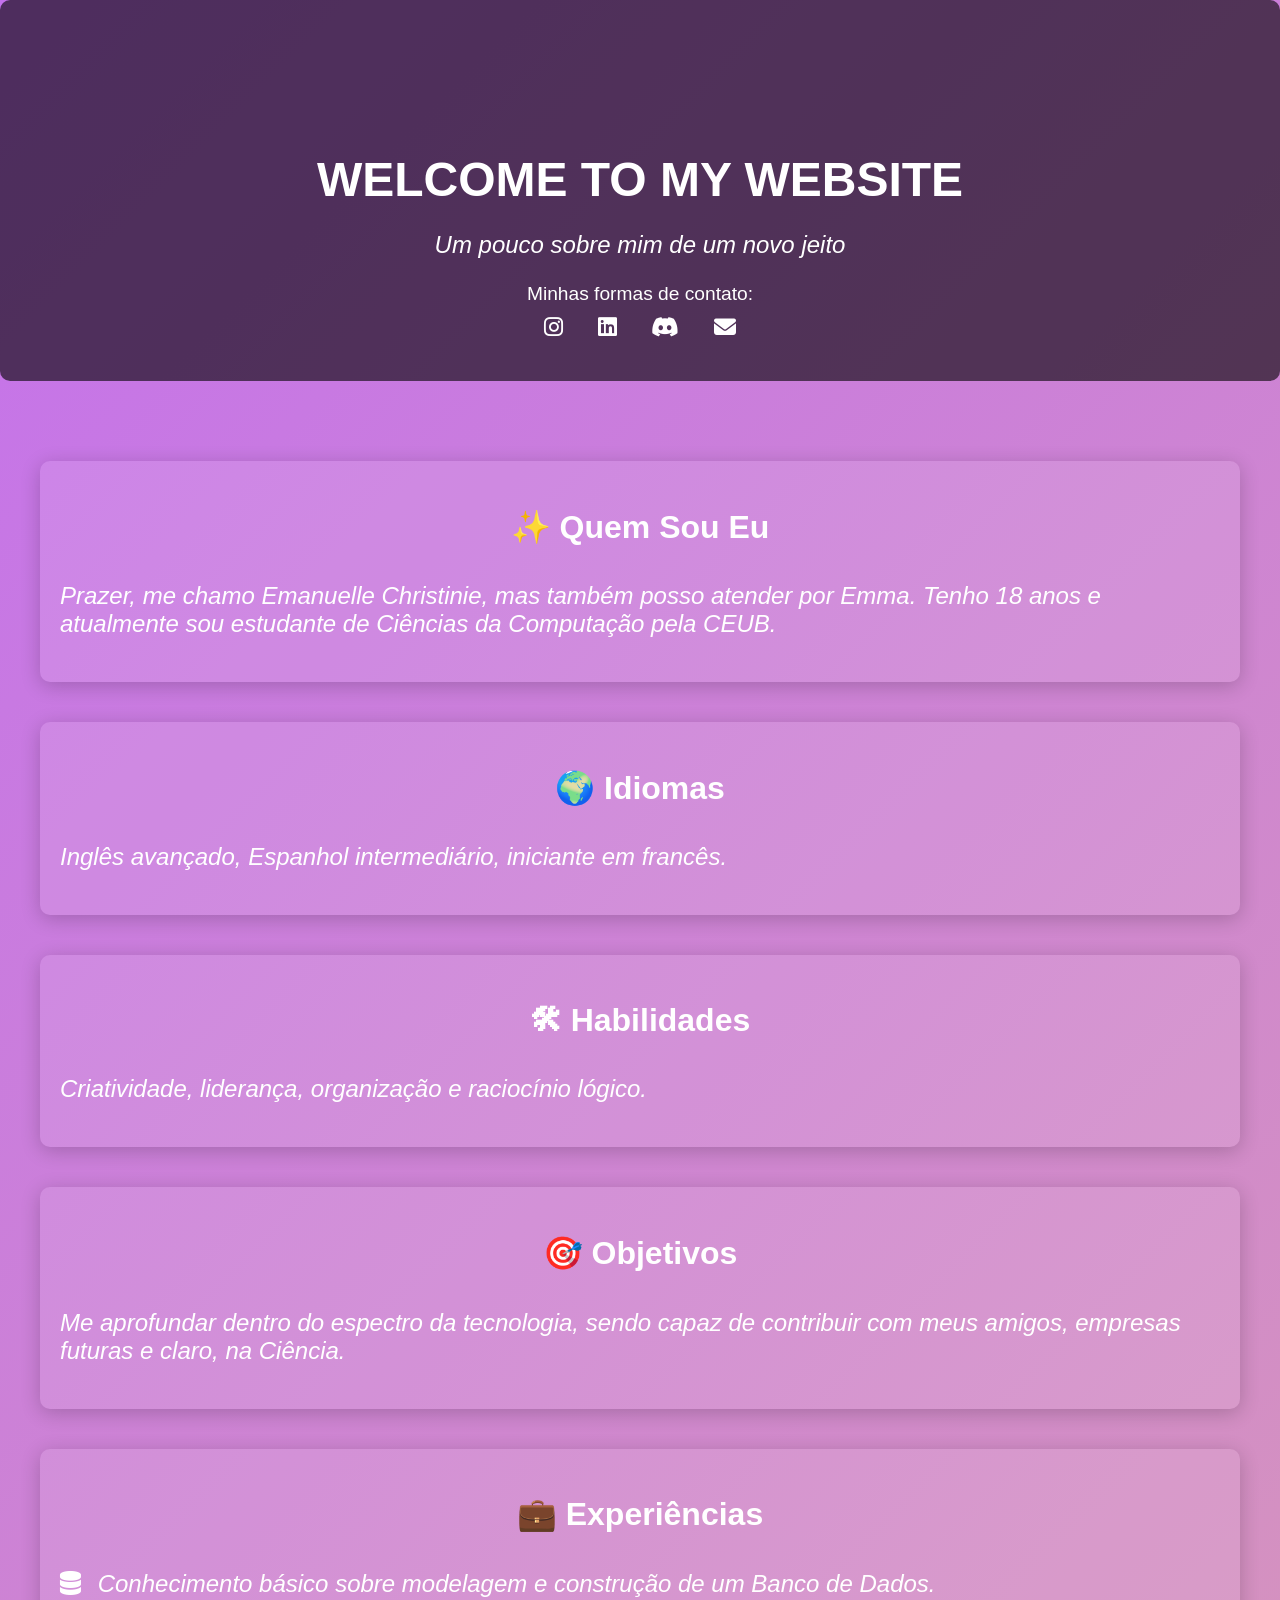
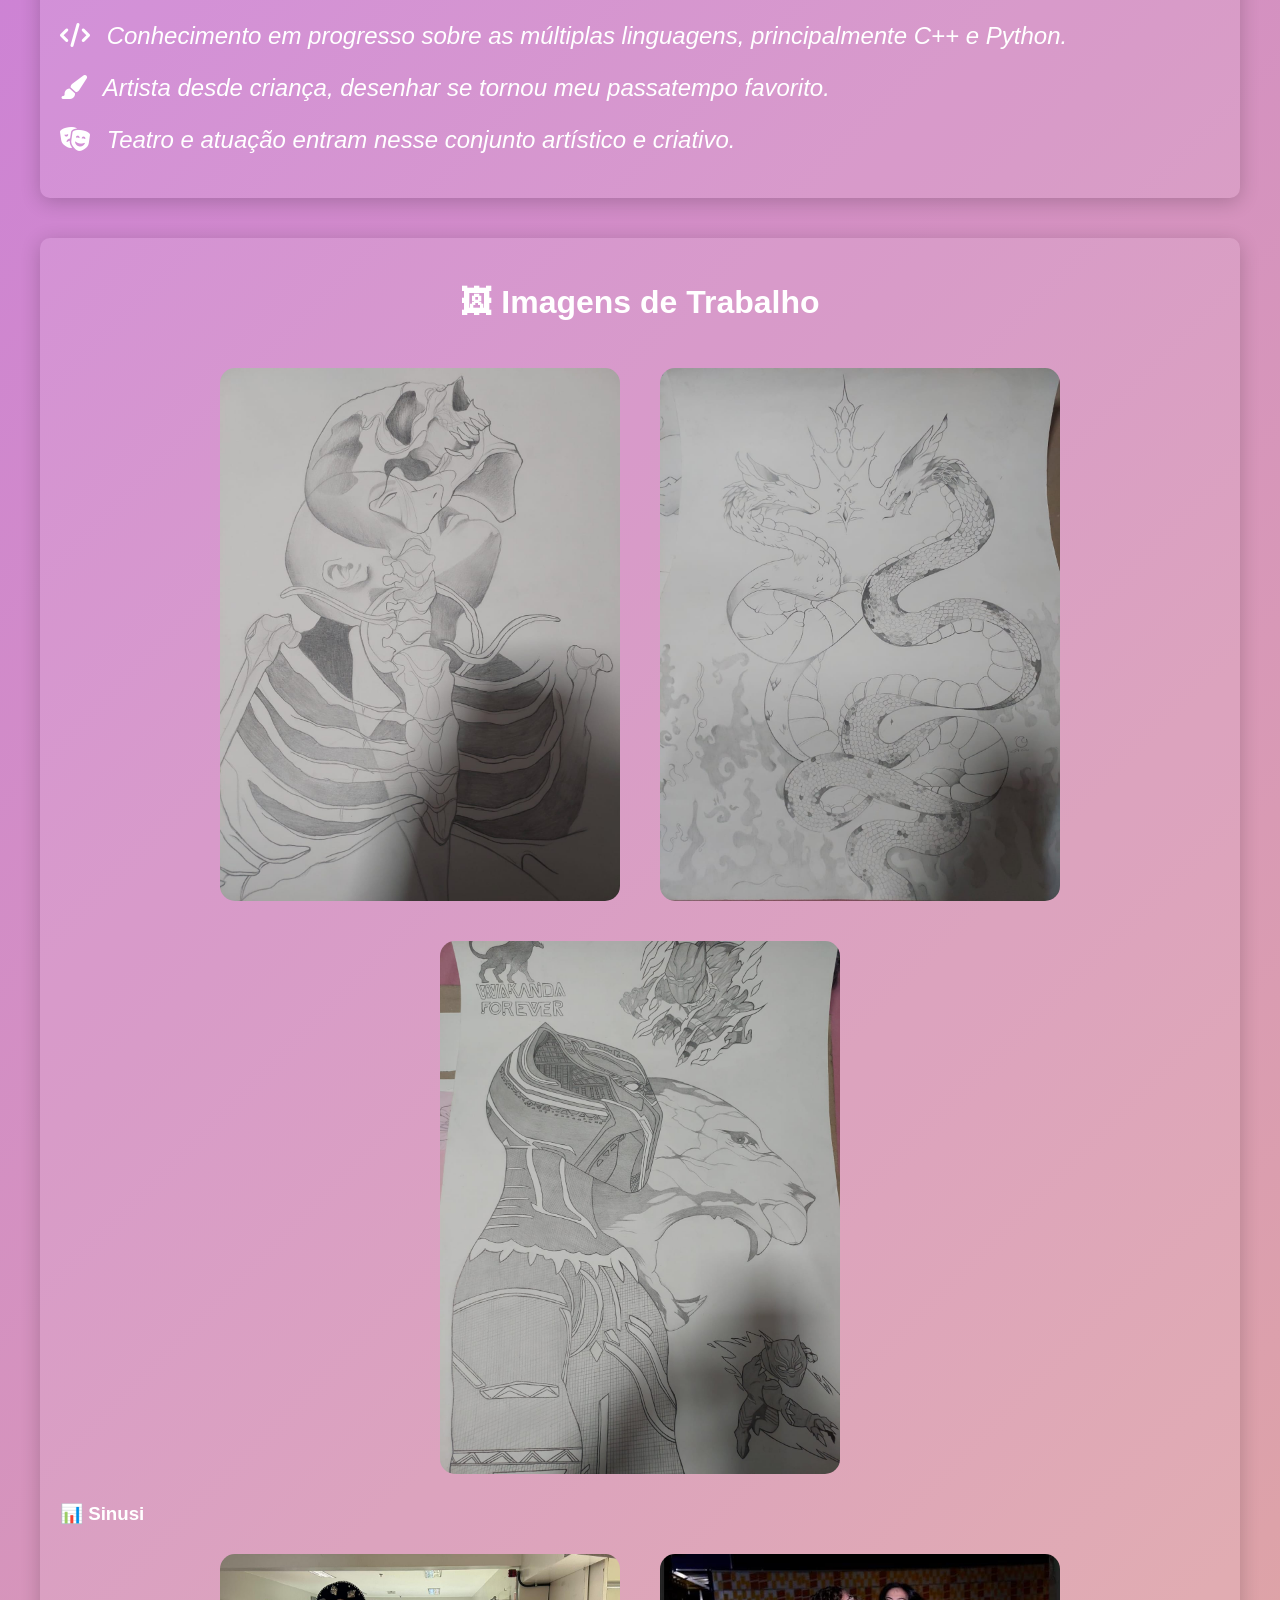
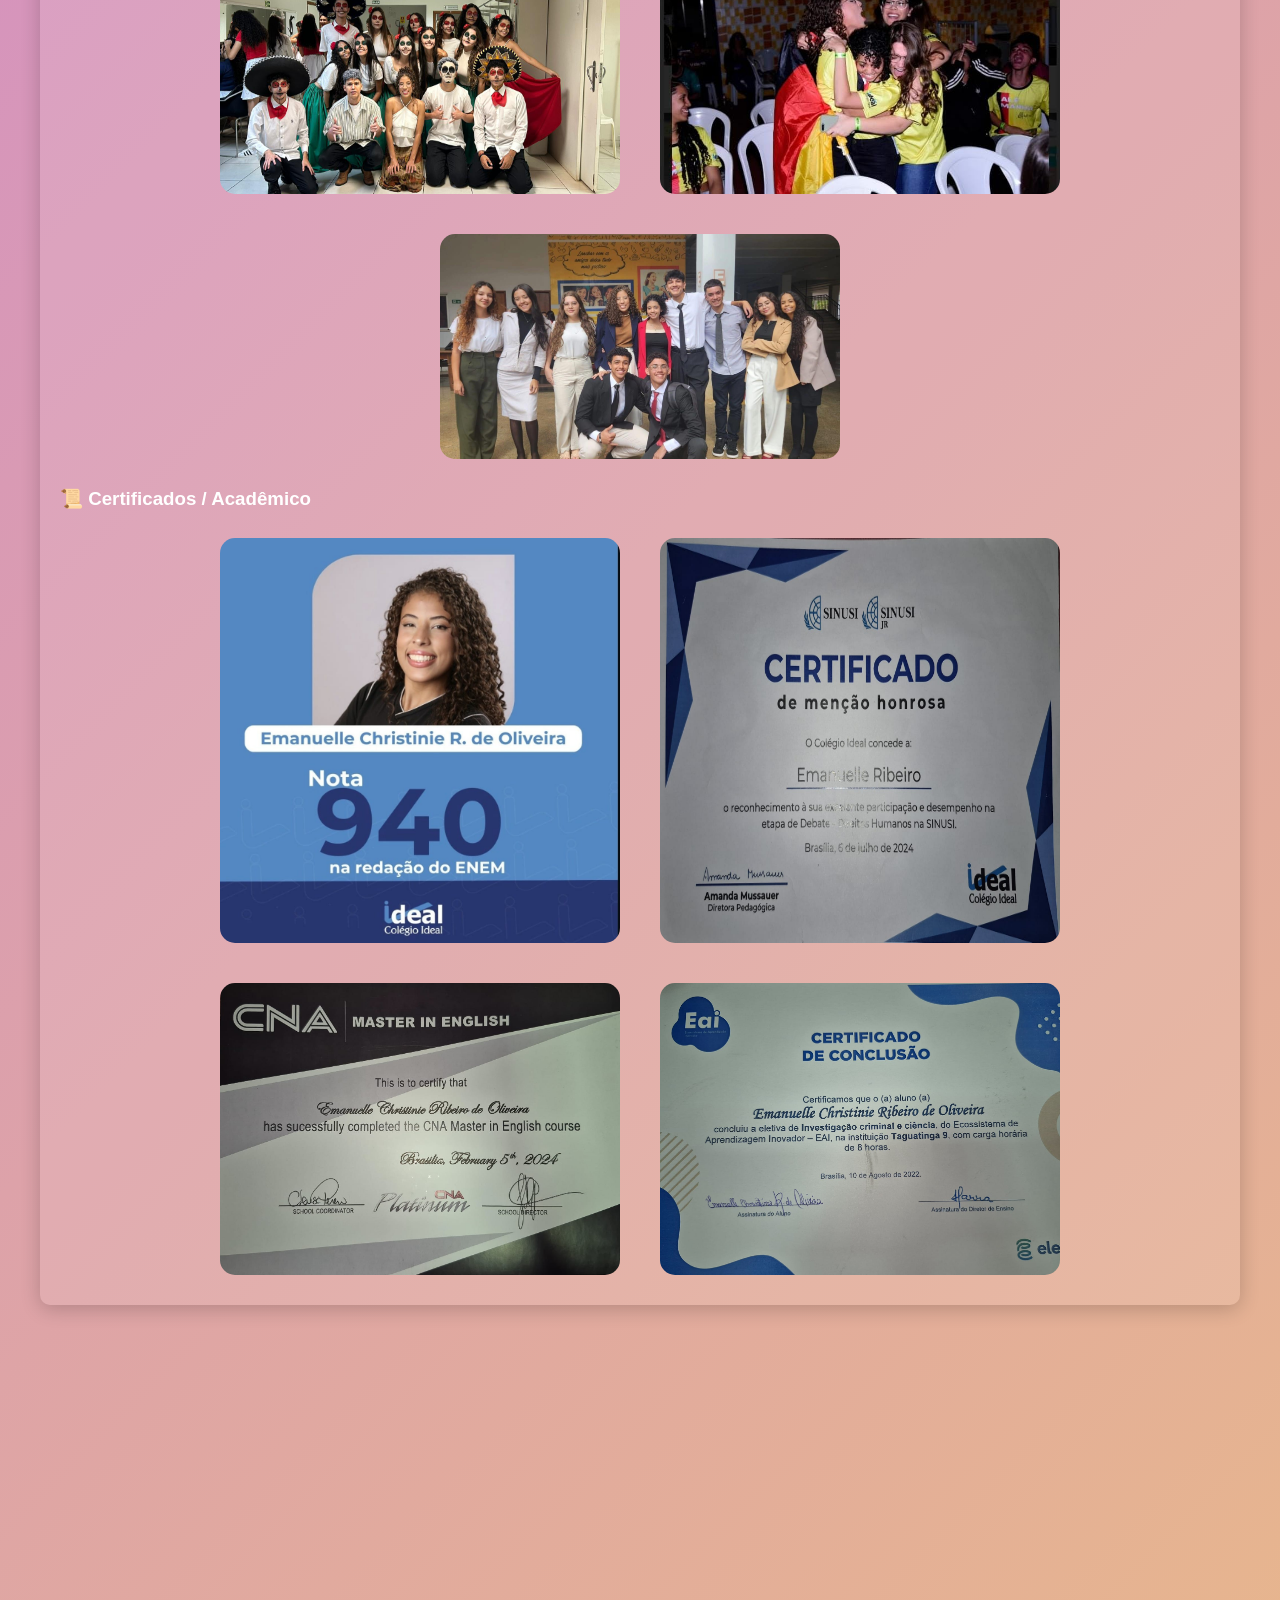
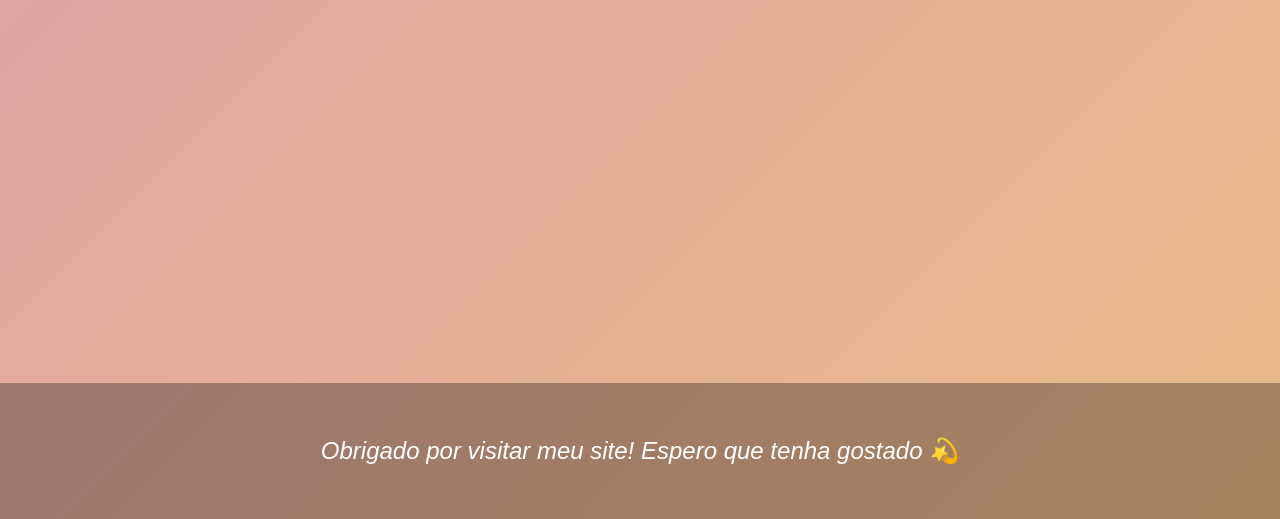
<file: index.html>
<!DOCTYPE html>
<html lang="en">
<head>
  <meta charset="UTF-8">
  <meta name="viewport" content="width=device-width, initial-scale=1.0">
  <title>Emanuelle | Portfolio</title>
  <link rel="stylesheet" href="https://cdnjs.cloudflare.com/ajax/libs/font-awesome/6.5.0/css/all.min.css">
  <style>
    body {
      font-family: 'Segoe UI', sans-serif;
      margin: 0;
      padding: 0;
      color: #fff;
      background: linear-gradient(-45deg, #e66465, #9198e5, #f6d365, #c471ed);
      background-size: 400% 400%;
      animation: gradient 10s ease infinite;
      overflow-x: hidden;
    }

    @keyframes gradient {
      0% { background-position: 0% 50%; }
      50% { background-position: 100% 50%; }
      100% { background-position: 0% 50%; }
    }

    header {
      padding: 120px 20px 40px;
      text-align: center;
      background-color: rgba(0, 0, 0, 0.6);
      border-radius: 10px;
      margin-bottom: 40px;
    }

    h1 {
      font-size: 3em;
      margin-bottom: 20px;
      text-transform: uppercase;
      animation: fadeIn 1s ease-in-out;
    }

    p {
      font-size: 1.5em;
      font-style: italic;
      animation: fadeIn 1.5s ease-in-out;
    }

    .social-links {
      margin-top: 20px;
    }

    .social-links::before {
      content: "Minhas formas de contato: ";
      display: block;
      margin-bottom: 10px;
      font-size: 1.2em;
    }

    .social-links a {
      margin: 0 15px;
      font-size: 22px;
      color: white;
      transition: color 0.3s;
    }

    .social-links a:hover {
      color: #ffd700;
    }

    section {
      max-width: 1200px;
      margin: 0 auto;
      padding: 40px 20px;
    }

    .section-box {
      background: rgba(255, 255, 255, 0.1);
      border-radius: 10px;
      padding: 20px;
      margin-bottom: 40px;
      box-shadow: 0 4px 20px rgba(0, 0, 0, 0.2);
      opacity: 0;
      transform: translateY(30px);
      transition: all 0.8s ease;
    }

    .section-box.visible {
      opacity: 1;
      transform: translateY(0);
    }

    .section-box h2 {
      font-size: 2em;
      text-align: center;
      padding-bottom: 10px;
    }

    .experience i {
      margin-right: 10px;
    }

    .download-btn {
      display: inline-block;
      margin-top: 10px;
      padding: 10px 15px;
      background-color: #fff;
      color: #333;
      border-radius: 5px;
      text-decoration: none;
      font-weight: bold;
    }

    .download-btn:hover {
      background-color: #ffd700;
      color: #000;
    }

    .gallery {
      display: flex;
      flex-wrap: wrap;
      justify-content: center;
      gap: 20px;
    }

    .gallery img {
      width: 100%;
      max-width: 400px;
      margin: 10px;
      border-radius: 15px;
      opacity: 0;
      transform: translateY(30px);
      transition: opacity 1s ease, transform 1s ease;
    }

    .gallery img.visible {
      opacity: 1;
      transform: translateY(0);
    }

    .review h2 {
      font-size: 3em;
      text-align: center;
      margin-bottom: 20px;
    }

    .review p {
      font-size: 1.2em;
      line-height: 1.6;
      text-align: center;
    }

    footer {
      text-align: center;
      padding: 30px;
      background-color: rgba(0, 0, 0, 0.3);
      font-size: 1em;
    }

    html {
      scroll-behavior: smooth;
    }

    @keyframes fadeIn {
      from { opacity: 0; }
      to { opacity: 1; }
    }
  </style>
</head>
<body>
  <header>
    <h1>WELCOME TO MY WEBSITE</h1>
    <p>Um pouco sobre mim de um novo jeito</p>
    <div class="social-links">
      <a href="https://www.instagram.com/manu_christinie/" target="_blank"><i class="fab fa-instagram"></i></a>
      <a href="https://www.linkedin.com/in/emanuelle-christinie-202900226/" target="_blank"><i class="fab fa-linkedin"></i></a>
      <a href="https://discord.com/users/720340595259998260" target="_blank"><i class="fab fa-discord"></i></a>
      <a href="mailto:emanuellechristinie8@email.com"><i class="fas fa-envelope"></i></a>
    </div>
  </header>

  <section>
    <div class="section-box">
      <h2>✨ Quem Sou Eu</h2>
      <p>Prazer, me chamo Emanuelle Christinie, mas também posso atender por Emma. Tenho 18 anos e atualmente sou estudante de Ciências da Computação pela CEUB.</p>
    </div>

    <div class="section-box">
      <h2>🌍 Idiomas</h2>
      <p>Inglês avançado, Espanhol intermediário, iniciante em francês.</p>
    </div>

    <div class="section-box">
      <h2>🛠 Habilidades</h2>
      <p>Criatividade, liderança, organização e raciocínio lógico.</p>
    </div>

    <div class="section-box">
      <h2>🎯 Objetivos</h2>
      <p>Me aprofundar dentro do espectro da tecnologia, sendo capaz de contribuir com meus amigos, empresas futuras e claro, na Ciência.</p>
    </div>

    <div class="section-box experience">
      <h2>💼 Experiências</h2>
      <p><i class="fas fa-database"></i> Conhecimento básico sobre modelagem e construção de um Banco de Dados.</p>
      <p><i class="fas fa-code"></i> Conhecimento em progresso sobre as múltiplas linguagens, principalmente C++ e Python.</p>
      <p><i class="fas fa-paint-brush"></i> Artista desde criança, desenhar se tornou meu passatempo favorito.</p>
      <p><i class="fas fa-theater-masks"></i> Teatro e atuação entram nesse conjunto artístico e criativo.</p>
    </div>

    <div class="section-box">
      <h2>🖼 Imagens de Trabalho</h2>

      <div class="gallery">
        <img src="images/artes1.jpg" alt="Artes 1">
        <img src="images/artes2.jpg" alt="Artes 2">
        <img src="images/artes3.jpg" alt="Artes 3">
      </div>

      <h3>📊 Sinusi</h3>
      <div class="gallery">
        <img src="images/sinusi1.jpg" alt="Sinusi 1">
        <img src="images/sinusi2.jpg" alt="Sinusi 2">
        <img src="images/sinusi3.jpg" alt="Sinusi 3">
      </div>

      <h3>📜 Certificados / Acadêmico</h3>
      <div class="gallery">
        <img src="images/certificados1.jpg" alt="Certificados 1">
        <img src="images/certificados2.jpg" alt="Certificados 2">
        <img src="images/certificados3.jpg" alt="Certificados 3">
        <img src="images/certificados4.jpg" alt="Certificados 4">
      </div>
    </div>

    <div class="section-box">
      <h2>📂 Download</h2>
      <p>Baixe meu portfólio completo em formato .doc:</p>
      <a class="download-btn" href="portfolio.docx" download>Download Portfólio</a>
    </div>

    <div class="section-box review">
      <h2>Review</h2>
      <p><strong>Sarah Lackman:</strong> Tive o privilégio de aprender muito com ela, dentro e fora da nossa sala. Emanuelle não foi somente uma colega de turma inteligente, ela foi uma amiga, uma pessoa admirável. Sei que o futuro reserva grandes conquistas para ela, porque onde ela estiver vai fazer diferença.</p>
    </div>
  </section>

  <footer>
    <p>Obrigado por visitar meu site! Espero que tenha gostado 💫</p>
  </footer>

  <script>
    // Animações de entrada para seções
    window.addEventListener('scroll', () => {
      document.querySelectorAll('.section-box').forEach(el => {
        const rect = el.getBoundingClientRect();
        if (rect.top < window.innerHeight - 100) {
          el.classList.add('visible');
        }
      });

      document.querySelectorAll('.gallery img').forEach(img => {
        const rect = img.getBoundingClientRect();
        if (rect.top < window.innerHeight - 100) {
          img.classList.add('visible');
        }
      });
    });
  </script>
</body>
</html>
</file>
